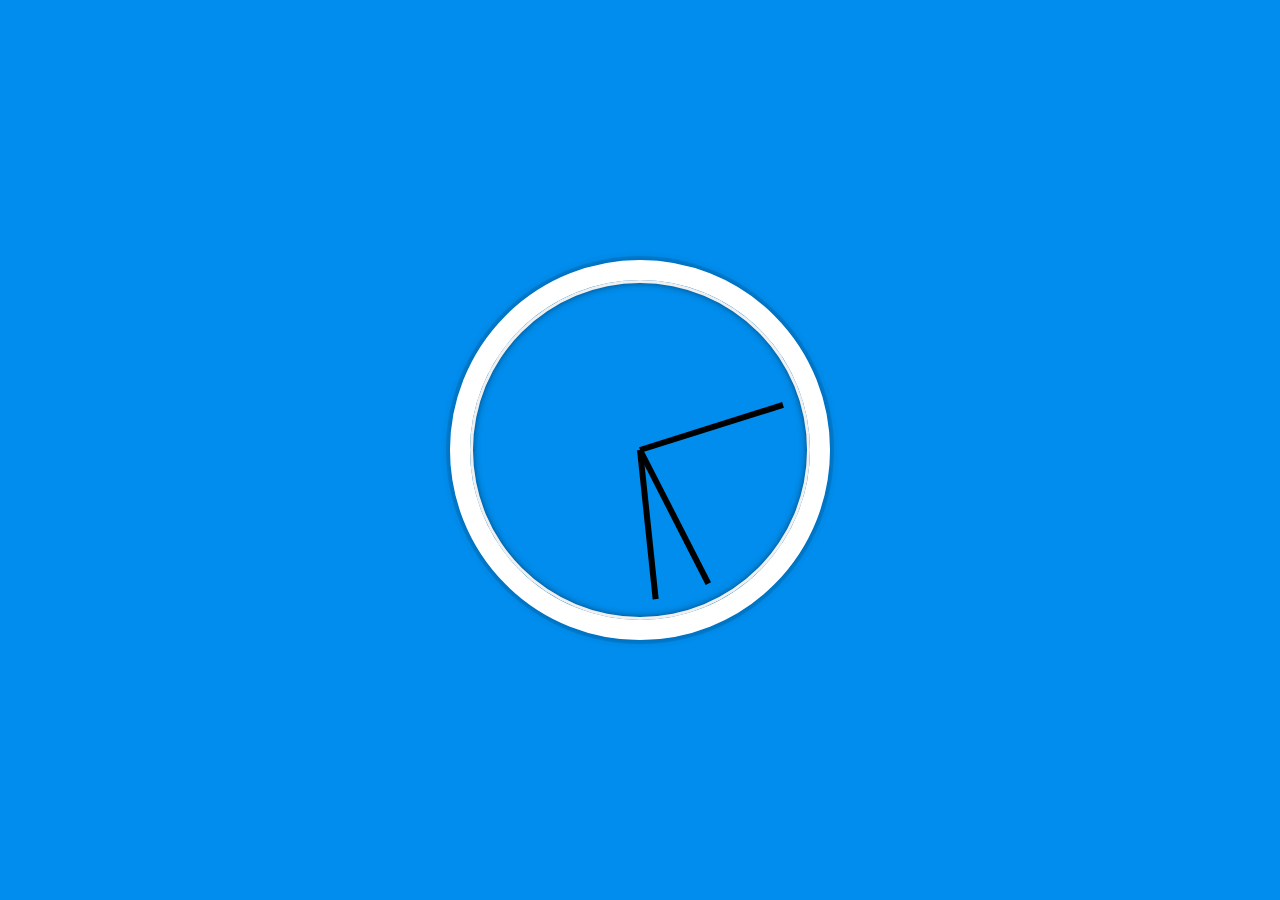
<file: index.html>
<!DOCTYPE html>
<html lang="en">
<head>
  <meta charset="UTF-8">
  <title>JS + CSS Clock</title>
</head>
<body>


    <div class="clock">
      <div class="clock-face">
        <div class="hand hour-hand"></div>
        <div class="hand min-hand"></div>
        <div class="hand second-hand"></div>
      </div>
    </div>


  <style>
    html {
      background: #018DED url(https://unsplash.it/1500/1000?image=881&blur=5);
      background-size: cover;
      font-family: 'helvetica neue';
      text-align: center;
      font-size: 10px;
    }

    body {
      margin: 0;
      font-size: 2rem;
      display: flex;
      flex: 1;
      min-height: 100vh;
      align-items: center;
    }

    .clock {
      width: 30rem;
      height: 30rem;
      border: 20px solid white;
      border-radius: 50%;
      margin: 50px auto;
      position: relative;
      padding: 2rem;
      box-shadow:
        0 0 0 4px rgba(0,0,0,0.1),
        inset 0 0 0 3px #EFEFEF,
        inset 0 0 10px black,
        0 0 10px rgba(0,0,0,0.2);
    }

    .clock-face {
      position: relative;
      width: 100%;
      height: 100%;
      transform: translateY(-3px); /* account for the height of the clock hands */
    }

    .hand {
      width: 50%;
      height: 6px;
      background: black;
      position: absolute;
      top: 50%;
      transform-origin: 100%;
      transform: rotate(90deg);
      transition: all 0.05s;
      transition-timing-function: cubic-bezier(0.1, 2.7, 0.58, 1);
    }

  </style>
  
  <script>
const secondHand = document.querySelector('.second-hand')
const minsHand = document.querySelector('.min-hand')
const hourHand = document.querySelector('.hour-hand')

function setDate(){
  const now = new Date();
  const seconds = now.getSeconds();

  const secondsDegrees = ((seconds/60) * 360) + 90;

  secondHand.style.transform = `rotate(${secondsDegrees}deg)`
  const mins = now.getMinutes();

  const minsDegrees = ((mins/60) * 360) + ((seconds/60) * 6) + 90;
  minsHand.style.transform = `rotate(${minsDegrees}deg)`

  const hour = now.getHours();
  const hourDegrees = ((hour/12) * 360) + ((mins/60) * 30) + 90
  hourHand.style.transform = `rotate(${hourDegrees}deg)`
  }

  setInterval(setDate, 1000)

  setDate()
  </script>
</body>
</html>
</file>
